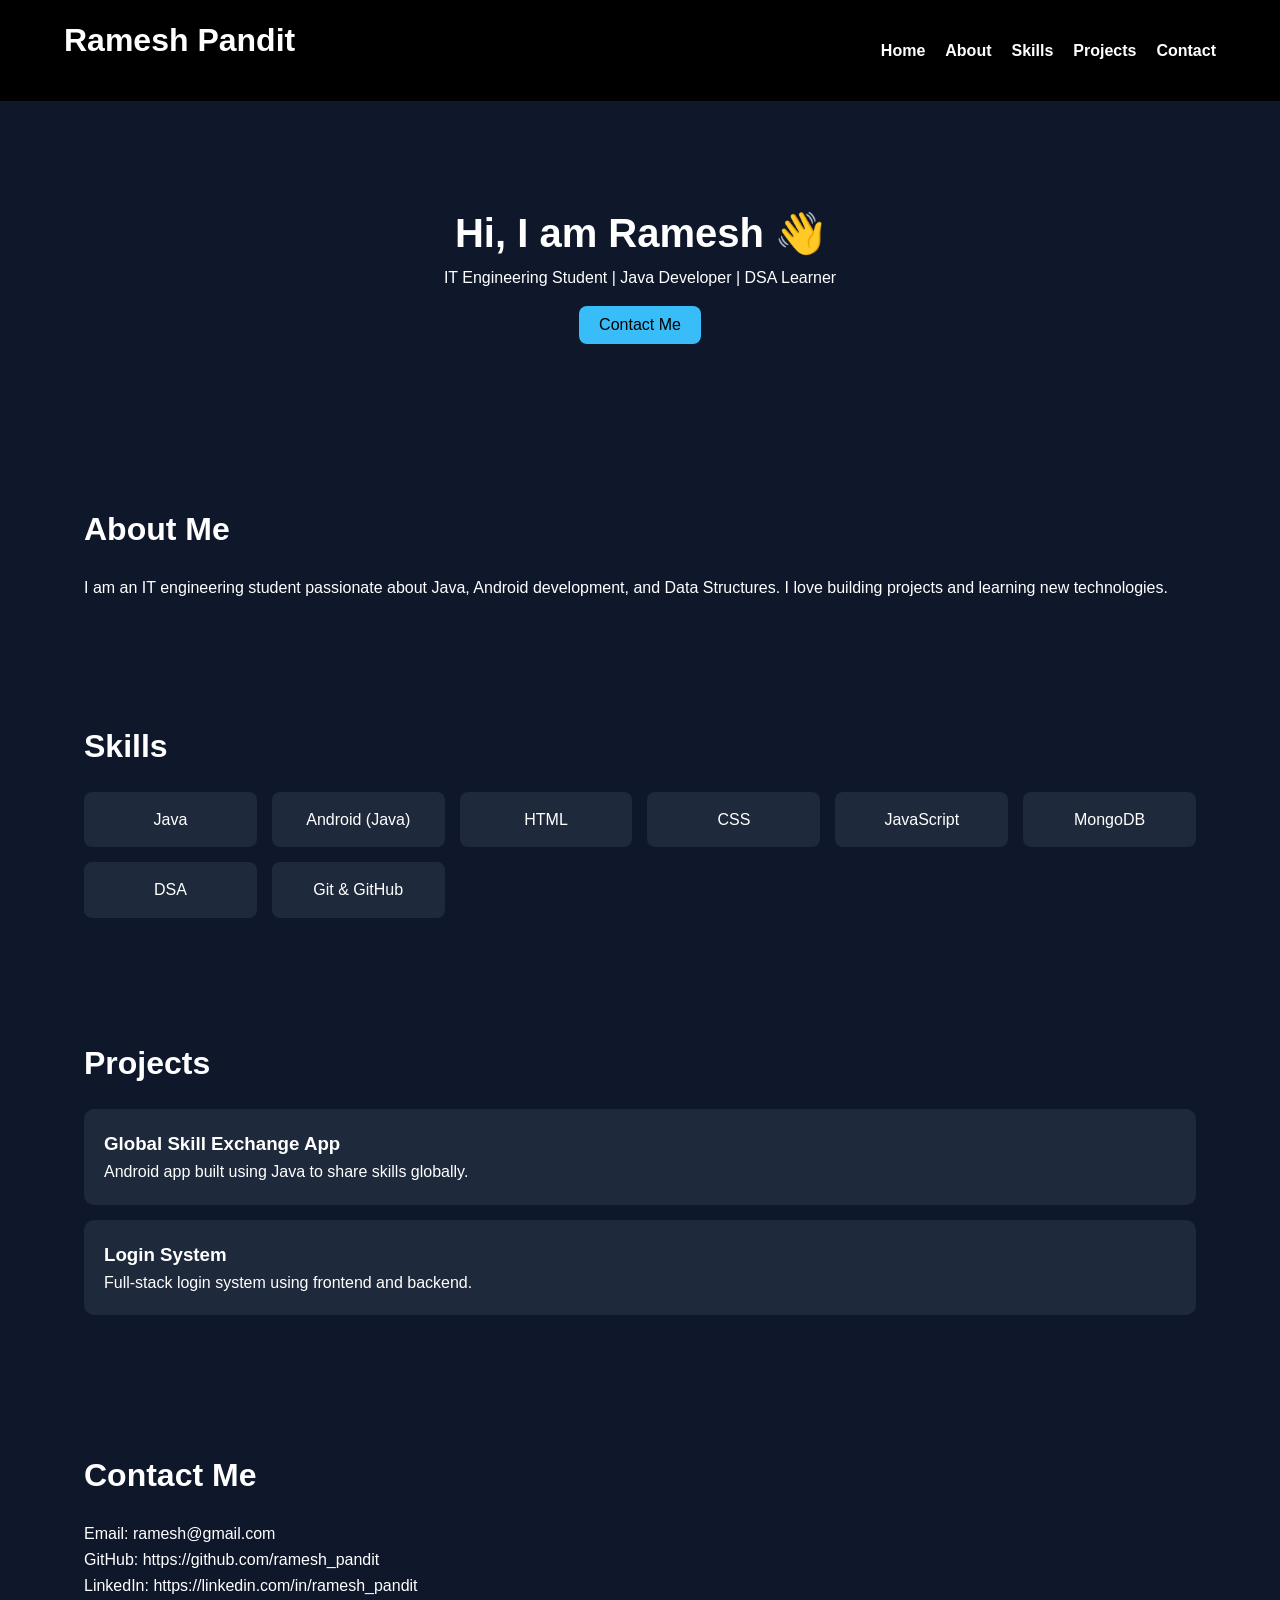
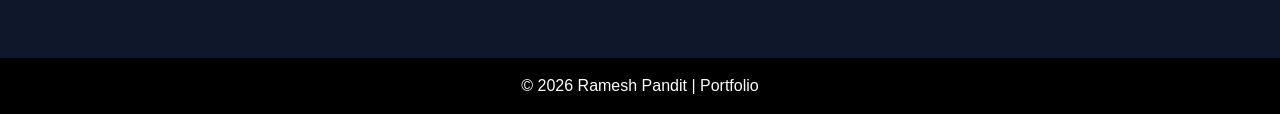
<file: index.html>
<!DOCTYPE html>
<html lang="en">
<head>
  <meta charset="UTF-8" />
  <meta name="viewport" content="width=device-width, initial-scale=1.0" />
  <title>Ramesh Pandit | Portfolio</title>
  <link rel="stylesheet" href="style.css" />
</head>
<body>

<header>
  <nav>
    <h2>Ramesh Pandit</h2>
    <ul>
      <li><a href="#home">Home</a></li>
      <li><a href="#about">About</a></li>
      <li><a href="#skills">Skills</a></li>
      <li><a href="#projects">Projects</a></li>
      <li><a href="#contact">Contact</a></li>
    </ul>
  </nav>
</header>

<section id="home" class="hero">
  <h1>Hi, I am Ramesh 👋</h1>
  <p>IT Engineering Student | Java Developer | DSA Learner</p>
  <button onclick="scrollToSection('contact')">Contact Me</button>
</section>

<section id="about">
  <h2>About Me</h2>
  <p>
    I am an IT engineering student passionate about Java, Android development, and Data Structures.
    I love building projects and learning new technologies.
  </p>
</section>

<section id="skills">
  <h2>Skills</h2>
  <div class="skills-grid">
    <div class="skill">Java</div>
    <div class="skill">Android (Java)</div>
    <div class="skill">HTML</div>
    <div class="skill">CSS</div>
    <div class="skill">JavaScript</div>
    <div class="skill">MongoDB</div>
    <div class="skill">DSA</div>
    <div class="skill">Git & GitHub</div>
  </div>
</section>

<section id="projects">
  <h2>Projects</h2>
  <div class="project-card">
    <h3>Global Skill Exchange App</h3>
    <p>Android app built using Java to share skills globally.</p>
  </div>

  <div class="project-card">
    <h3>Login System</h3>
    <p>Full-stack login system using frontend and backend.</p>
  </div>
</section>

<section id="contact">
  <h2>Contact Me</h2>
  <p>Email: ramesh@gmail.com</p>
  <p>GitHub: https://github.com/ramesh_pandit</p>
  <p>LinkedIn: https://linkedin.com/in/ramesh_pandit</p>
</section>

<footer>
  <p>© 2026 Ramesh Pandit | Portfolio</p>
</footer>

<script src="script.js"></script>
</body>
</html>
</file>
<file: style.css>
* {
  margin: 0;
  padding: 0;
  box-sizing: border-box;
  font-family: Arial, sans-serif;
}

body {
  background: #0f172a;
  color: white;
  line-height: 1.6;
}

header {
  background: black;
  padding: 15px 0;
  position: sticky;
  top: 0;
}

nav {
  width: 90%;
  margin: auto;
  display: flex;
  justify-content: space-between;
  align-items: center;
}

nav ul {
  list-style: none;
  display: flex;
  gap: 20px;
}

nav a {
  text-decoration: none;
  color: white;
  font-weight: bold;
}

.hero {
  text-align: center;
  padding: 100px 20px;
}

.hero h1 {
  font-size: 2.5rem;
}

.hero button {
  margin-top: 15px;
  padding: 10px 20px;
  border: none;
  background: #38bdf8;
  color: black;
  font-size: 16px;
  cursor: pointer;
  border-radius: 8px;
}

section {
  padding: 60px 20px;
  width: 90%;
  margin: auto;
}

h2 {
  margin-bottom: 20px;
  font-size: 2rem;
}

.skills-grid {
  display: grid;
  grid-template-columns: repeat(auto-fit, minmax(150px, 1fr));
  gap: 15px;
}

.skill {
  background: #1e293b;
  padding: 15px;
  text-align: center;
  border-radius: 8px;
}

.project-card {
  background: #1e293b;
  padding: 20px;
  margin-bottom: 15px;
  border-radius: 10px;
}

footer {
  text-align: center;
  padding: 15px;
  background: black;
}
</file>
